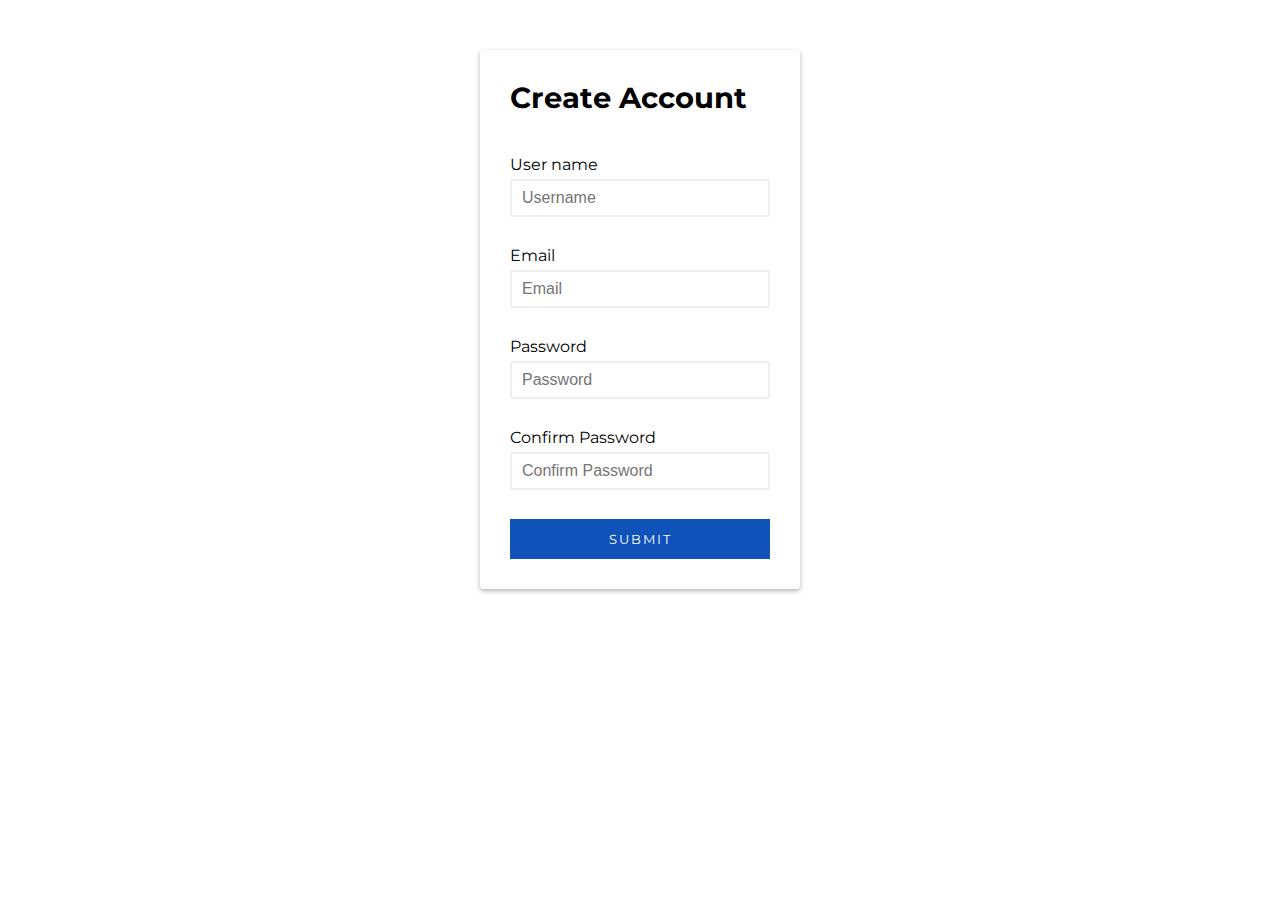
<file: index.html>
<!DOCTYPE html>
<html lang="en" dir="ltr">

<head>
  <meta charset="utf-8">
  <title>Register</title>
  <link rel="preconnect" href="https://fonts.googleapis.com">
  <link rel="preconnect" href="https://fonts.gstatic.com" crossorigin>
  <link href="https://fonts.googleapis.com/css2?family=Montserrat:wght@400;500&display=swap" rel="stylesheet">
  <!-- font awesome -->
  <link rel="stylesheet" href="https://pro.fontawesome.com/releases/v5.10.0/css/all.css" integrity="sha384-AYmEC3Yw5cVb3ZcuHtOA93w35dYTsvhLPVnYs9eStHfGJvOvKxVfELGroGkvsg+p" crossorigin="anonymous" />
  <!-- css -->
  <link rel="stylesheet" href="styles.css">
</head>

<body>

  <div class="card">
    <div class="header">
      <h2>Create Account</h2>
    </div>

    <form id="form" action="index.html" method="post">
      <div class="form-control">
        <label for="username">User name</label>
        <input id="username" type="text" name="username" value="" placeholder="Username">
        <i class="fas fa-exclamation-circle"></i>
        <i class="fas fa-check-circle"></i>
        <small>error message</small>
      </div>

      <div class="form-control">
        <label for="email">Email</label>
        <input id="email" type="text" name="email" value="" placeholder="Email">
        <i class="fas fa-exclamation-circle"></i>
        <i class="fas fa-check-circle"></i>
        <small>error message</small>
      </div>

      <div class="form-control">
        <label for="password">Password</label>
        <input id="password" type="password" name="password" value="" placeholder="Password">
        <i class="fas fa-exclamation-circle"></i>
        <i class="fas fa-check-circle"></i>
        <small>error message</small>
      </div>

      <div class="form-control">
        <label for="password2">Confirm Password</label>
        <input id="password2" type="password" name="password2" value="" placeholder="Confirm Password">
        <i class="fas fa-exclamation-circle"></i>
        <i class="fas fa-check-circle"></i>
        <small>error message</small>
      </div>

      <button type="submit" name="button">SUBMIT</button>
    </form>
  </div>


  <script src="index.js" charset="utf-8"></script>
</body>

</html>
</file>
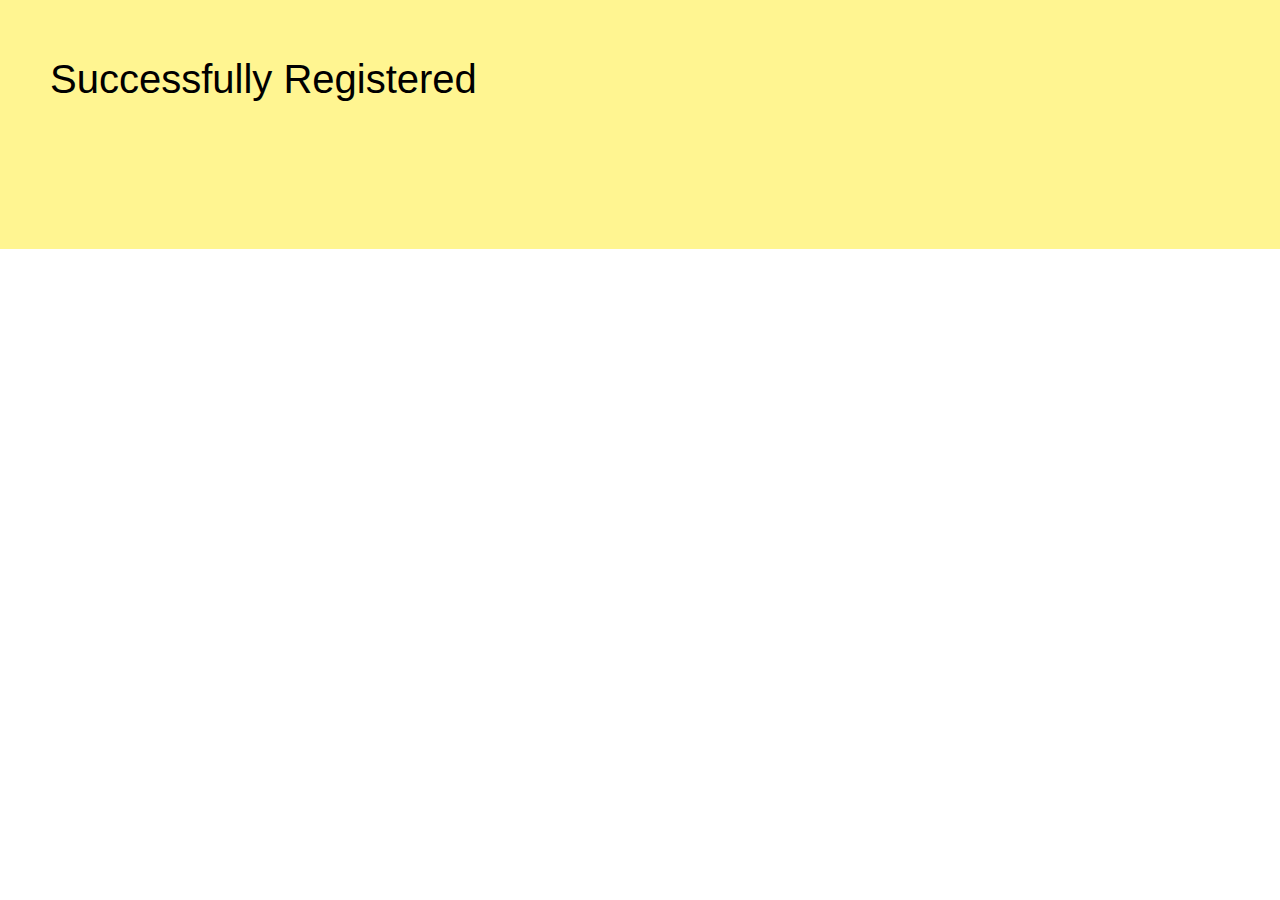
<file: success.html>
<!DOCTYPE html>
<html lang="en" dir="ltr">
  <head>
    <meta charset="utf-8">
    <title>Success</title>
    <link rel="stylesheet" href="styles.css">
  </head>
  <body>
    <div class="container">
      <h1>
        Successfully Registered
      </h1>
    </div>
  </body>
</html>
</file>
<file: styles.css>
* {
  box-sizing: border-box;
}

body {
  display: flex;
  align-items: center;
  justify-content: center;
  font-family: 'Montserrat', sans-serif;
  margin: 0;
}

.card {
  margin: 50px auto;
  width: 25%;
  border-radius: 4px;
  box-shadow: 0 2px 5px rgba(0, 0, 0, 0.3);
  padding: 30px;
}

.header {
  margin-bottom: 10px;
  padding-bottom: 30px;
}

.header h2 {
  font-size: 1.8rem;
  margin: 0;
}

.form-control {
  margin-bottom: 10px;
  position: relative;
}

.form-control label {
  display: inline-block;
  margin-bottom: 5px;
}

.form-control input {
  border-radius: 2px;
  border: 2px solid #f0f0f0;
  display: block;
  padding: 8px 10px;
  font-size: 16px;
  width: 100%;
}

.form-control input:focus {
  outline: none;
  border-color: black;
}

.form-control.valid input {
  border: 2px solid;
  border-color: #2ecc71;
}

.form-control.invalid input {
  border: 2px solid;
  border-color: #e74c3c;
}

.form-control i {
  position: absolute;
  top: 34px;
  right: 8px;
  visibility: hidden;
}

.form-control.valid i.fa-check-circle {
  color: #2ecc71;
  visibility: visible;
}

.form-control.invalid i.fa-exclamation-circle {
  color: #e74c3c;
  visibility: visible;
}

.form-control small {
  visibility: hidden;
}

.form-control.invalid small {
  color: #e74c3c;
  visibility: visible;
}

.card button {
  padding: 12px 10px;
  width: 100%;
  background-color: #0F52BA;
  color: #fff;
  border: none;
  cursor: pointer;
  letter-spacing: 2px;
  font-family: inherit;
}

.card button:hover {
  background-color: #5089C6;
}

.container {
  background-color: #FFF591;
  width: 100%;
  margin: 0;
  padding: 30px 50px 120px;
}

.container h1 {
  font-size: 2.5rem;
  font-weight: lighter;
}
</file>
